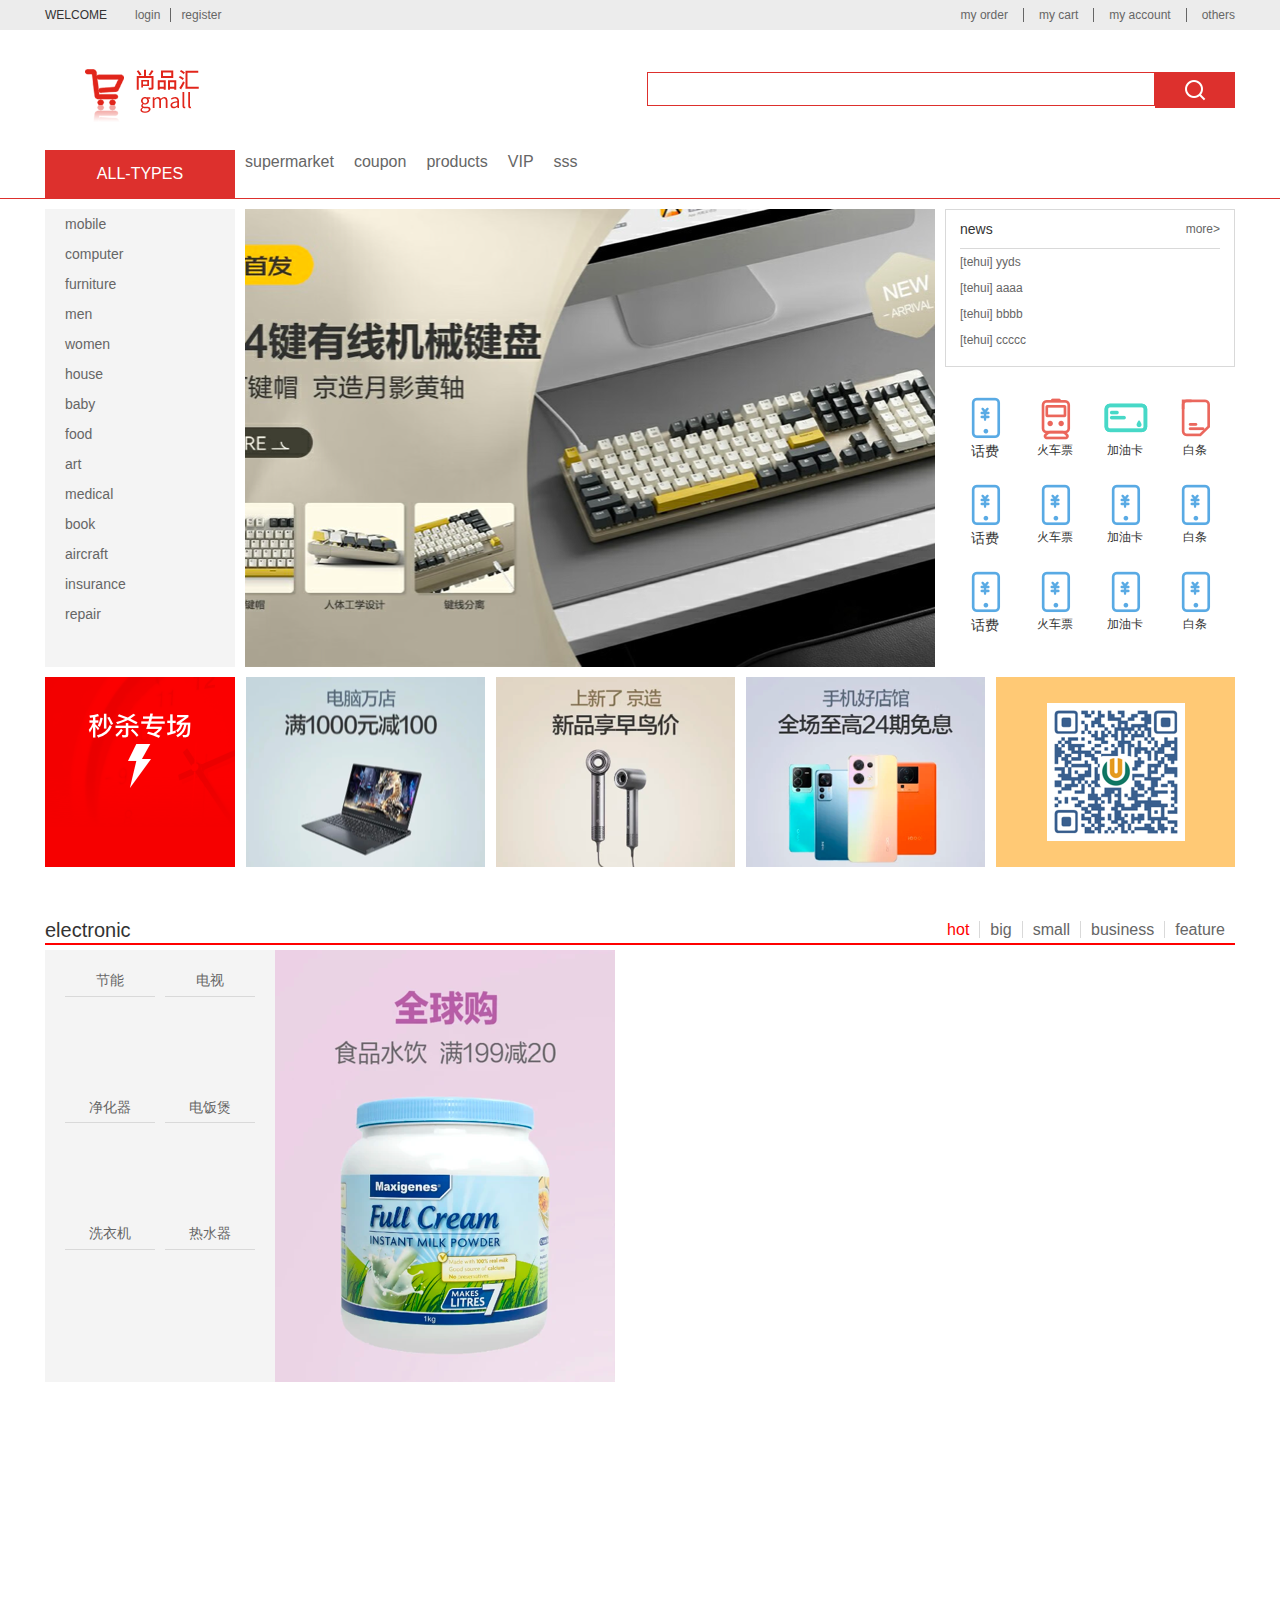
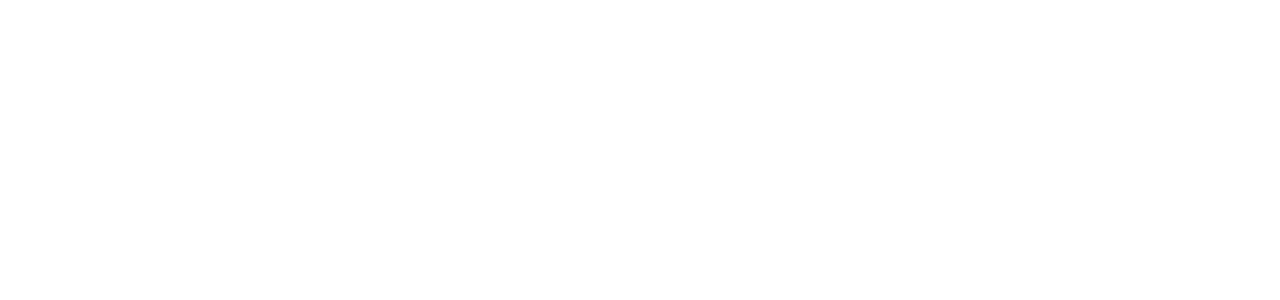
<file: html/index.html>
<!DOCTYPE html>
<html lang="en">
<head>
    <meta charset="UTF-8">
    <title>e-commerce</title>
    <link rel="shortcut icon" href="../favicon.ico" type="image/x-icon">
    <link rel="stylesheet" href="../css/reset.css">
    <link rel="stylesheet" href="../css/index.css">
</head>
<body>
    <div class = "topbar">
        <!-- 版心 -->
        <div class="container clearfix">
            <!-- 欢迎区，左侧 -->
            <div class="welcome leftfix">
                <span class="hello">WELCOME</span>
                <a class="login" href="#">login</a>
                <a class="register" href="#">register</a>
            </div>
            <!-- 导航区，右侧 -->
            <div class="topbar-nav rightfix">
                <ul class = "list">
                    <li><a class="order" href="#">my order</a></li>
                    <li><a href="#">my cart</a></li>
                    <li><a href="#">my account</a></li>
                    <li><a class="others" href="#">others</a></li>
                </ul>
            </div>
        </div>
    </div>
    
    <!-- head -->
    <div class="header">
        <div class="container clearfix">
            <div class="logo leftfix">
                <img src="../resource/logo.png" alt="logo">
            </div>
            
            <div class="searchbar rightfix">
                <form action="#">
                    <input type="search">
                    <button></button>
                </form>
            </div>
            
        </div>
    </div>

    <div class="main-nav">
        <div class="container clearfix">
            <div class="all-types leftfix">ALL-TYPES</div>
            <ul class="nav-list leftfix clearfix">
                <li><a href="#">supermarket</a></li>
                <li><a href="#">coupon</a></li>
                <li><a href="#">products</a></li>
                <li><a href="#">VIP</a></li>
                <li><a href="#">sss</a></li>
            </ul>
        </div>
        
    </div>

    <!-- content -->
    <div class="main-content">
        <div class="container clearfix">
            
            <ul class="slide-nav leftfix">
                <li>
                    <!-- 一级菜单 -->
                    <a href="#">mobile</a>
                    <!-- 二级菜单 -->
                    <div class="second-menu">
                        <dl class = "clearfix">
                            <dt><a href = "#">electrical</a></dt>
                            <dd><a href = "#">books</a></dd>
                            <dd><a href = "#">network</a></dd>
                            <dd><a href = "#">magazine</a></dd>
                        </dl>

                        <dl class = "clearfix">
                            <dt><a href = "#">electrical2</a></dt>
                            <dd><a href = "#">books</a></dd>
                            <dd><a href = "#">network</a></dd>
                            <dd><a href = "#">magazine</a></dd>
                        </dl>

                        <dl class = "clearfix">
                            <dt><a href = "#">electrical3</a></dt>
                            <dd><a href = "#">books</a></dd>
                            <dd><a href = "#">network</a></dd>
                            <dd><a href = "#">magazine</a></dd>
                        </dl>

                        <dl class = "clearfix">
                            <dt><a href = "#">electrical4</a></dt>
                            <dd><a href = "#">books</a></dd>
                            <dd><a href = "#">network</a></dd>
                            <dd><a href = "#">magazine</a></dd>
                        </dl>

                        <dl class = "clearfix">
                            <dt><a href = "#">electrical5</a></dt>
                            <dd><a href = "#">books</a></dd>
                            <dd><a href = "#">network</a></dd>
                            <dd><a href = "#">magazine</a></dd>
                        </dl>

                        <dl class = "clearfix">
                            <dt><a href = "#">electrical6</a></dt>
                            <dd><a href = "#">books</a></dd>
                            <dd><a href = "#">network</a></dd>
                            <dd><a href = "#">magazine</a></dd>
                        </dl>

                        <dl class = "clearfix">
                            <dt><a href = "#">electrical7</a></dt>
                            <dd><a href = "#">books</a></dd>
                            <dd><a href = "#">network</a></dd>
                            <dd><a href = "#">magazine</a></dd>
                        </dl>

                        <dl class = "clearfix">
                            <dt><a href = "#">electrical8</a></dt>
                            <dd><a href = "#">books</a></dd>
                            <dd><a href = "#">network</a></dd>
                            <dd><a href = "#">magazine</a></dd>
                        </dl>

                        <dl class = "clearfix">
                            <dt><a href = "#">electrical9</a></dt>
                            <dd><a href = "#">books</a></dd>
                            <dd><a href = "#">network</a></dd>
                            <dd><a href = "#">magazine</a></dd>
                        </dl>

                        <dl class = "clearfix">
                            <dt><a href = "#">electrical10</a></dt>
                            <dd><a href = "#">books</a></dd>
                            <dd><a href = "#">network</a></dd>
                            <dd><a href = "#">magazine</a></dd>
                        </dl>

                        <dl class = "clearfix">
                            <dt><a href = "#">electrical11</a></dt>
                            <dd><a href = "#">books</a></dd>
                            <dd><a href = "#">network</a></dd>
                            <dd><a href = "#">magazine</a></dd>
                        </dl>

                    </div>
                </li>
                <li><a href="#">computer</a>
                    <div class="second-menu">
                        <dl class = "clearfix">
                            <dt><a href = "#">electrical</a></dt>
                            <dd><a href = "#">books</a></dd>
                            <dd><a href = "#">network</a></dd>
                            <dd><a href = "#">magazine</a></dd>
                        </dl>

                        <dl class = "clearfix">
                            <dt><a href = "#">electrical2</a></dt>
                            <dd><a href = "#">books</a></dd>
                            <dd><a href = "#">network</a></dd>
                            <dd><a href = "#">magazine</a></dd>
                        </dl>

                        <dl class = "clearfix">
                            <dt><a href = "#">electrical3</a></dt>
                            <dd><a href = "#">books</a></dd>
                            <dd><a href = "#">network</a></dd>
                            <dd><a href = "#">magazine</a></dd>
                        </dl>

                        <dl class = "clearfix">
                            <dt><a href = "#">electrical4</a></dt>
                            <dd><a href = "#">books</a></dd>
                            <dd><a href = "#">network</a></dd>
                            <dd><a href = "#">magazine</a></dd>
                        </dl>

                        <dl class = "clearfix">
                            <dt><a href = "#">electrical5</a></dt>
                            <dd><a href = "#">books</a></dd>
                            <dd><a href = "#">network</a></dd>
                            <dd><a href = "#">magazine</a></dd>
                        </dl>

                        <dl class = "clearfix">
                            <dt><a href = "#">electrical6</a></dt>
                            <dd><a href = "#">books</a></dd>
                            <dd><a href = "#">network</a></dd>
                            <dd><a href = "#">magazine</a></dd>
                        </dl>

                        <dl class = "clearfix">
                            <dt><a href = "#">electrical7</a></dt>
                            <dd><a href = "#">books</a></dd>
                            <dd><a href = "#">network</a></dd>
                            <dd><a href = "#">magazine</a></dd>
                        </dl>

                        <dl class = "clearfix">
                            <dt><a href = "#">electrical8</a></dt>
                            <dd><a href = "#">books</a></dd>
                            <dd><a href = "#">network</a></dd>
                            <dd><a href = "#">magazine</a></dd>
                        </dl>

                        <dl class = "clearfix">
                            <dt><a href = "#">electrical9</a></dt>
                            <dd><a href = "#">books</a></dd>
                            <dd><a href = "#">network</a></dd>
                            <dd><a href = "#">magazine</a></dd>
                        </dl>

                        <dl class = "clearfix">
                            <dt><a href = "#">electrical10</a></dt>
                            <dd><a href = "#">books</a></dd>
                            <dd><a href = "#">network</a></dd>
                            <dd><a href = "#">magazine</a></dd>
                        </dl>

                        <dl class = "clearfix">
                            <dt><a href = "#">electrical11</a></dt>
                            <dd><a href = "#">books</a></dd>
                            <dd><a href = "#">network</a></dd>
                            <dd><a href = "#">magazine</a></dd>
                        </dl>

                    </div></li>
                <li><a href="#">furniture</a>
                    <div class="second-menu">
                        <dl class = "clearfix">
                            <dt><a href = "#">electrical</a></dt>
                            <dd><a href = "#">books</a></dd>
                            <dd><a href = "#">network</a></dd>
                            <dd><a href = "#">magazine</a></dd>
                        </dl>

                        <dl class = "clearfix">
                            <dt><a href = "#">electrical2</a></dt>
                            <dd><a href = "#">books</a></dd>
                            <dd><a href = "#">network</a></dd>
                            <dd><a href = "#">magazine</a></dd>
                        </dl>

                        <dl class = "clearfix">
                            <dt><a href = "#">electrical3</a></dt>
                            <dd><a href = "#">books</a></dd>
                            <dd><a href = "#">network</a></dd>
                            <dd><a href = "#">magazine</a></dd>
                        </dl>

                        <dl class = "clearfix">
                            <dt><a href = "#">electrical4</a></dt>
                            <dd><a href = "#">books</a></dd>
                            <dd><a href = "#">network</a></dd>
                            <dd><a href = "#">magazine</a></dd>
                        </dl>

                        <dl class = "clearfix">
                            <dt><a href = "#">electrical5</a></dt>
                            <dd><a href = "#">books</a></dd>
                            <dd><a href = "#">network</a></dd>
                            <dd><a href = "#">magazine</a></dd>
                        </dl>

                        <dl class = "clearfix">
                            <dt><a href = "#">electrical6</a></dt>
                            <dd><a href = "#">books</a></dd>
                            <dd><a href = "#">network</a></dd>
                            <dd><a href = "#">magazine</a></dd>
                        </dl>

                        <dl class = "clearfix">
                            <dt><a href = "#">electrical7</a></dt>
                            <dd><a href = "#">books</a></dd>
                            <dd><a href = "#">network</a></dd>
                            <dd><a href = "#">magazine</a></dd>
                        </dl>

                        <dl class = "clearfix">
                            <dt><a href = "#">electrical8</a></dt>
                            <dd><a href = "#">books</a></dd>
                            <dd><a href = "#">network</a></dd>
                            <dd><a href = "#">magazine</a></dd>
                        </dl>

                        <dl class = "clearfix">
                            <dt><a href = "#">electrical9</a></dt>
                            <dd><a href = "#">books</a></dd>
                            <dd><a href = "#">network</a></dd>
                            <dd><a href = "#">magazine</a></dd>
                        </dl>

                        <dl class = "clearfix">
                            <dt><a href = "#">electrical10</a></dt>
                            <dd><a href = "#">books</a></dd>
                            <dd><a href = "#">network</a></dd>
                            <dd><a href = "#">magazine</a></dd>
                        </dl>

                        <dl class = "clearfix">
                            <dt><a href = "#">electrical11</a></dt>
                            <dd><a href = "#">books</a></dd>
                            <dd><a href = "#">network</a></dd>
                            <dd><a href = "#">magazine</a></dd>
                        </dl>

                    </div></li>
                <li><a href="#">men</a></li>
                <li><a href="#">women</a></li>
                <li><a href="#">house</a></li>
                <li><a href="#">baby</a></li>
                <li><a href="#">food</a></li>
                <li><a href="#">art</a></li>
                <li><a href="#">medical</a></li>
                <li><a href="#">book</a></li>
                <li><a href="#">aircraft</a></li>
                <li><a href="#">insurance</a></li>
                <li><a href="#">repair</a></li>
            </ul>

            <div class="banner leftfix">

            </div>

            <div class="slide-others leftfix">
                <div class="news">
                    <div class="newstitle clearfix">
                        <span class = "leftfix">news</span>
                        <a class = "msg-link" href = "#"> more&gt</a>
                    </div>
                

                    <ul class="msg-list">                   
                        <li><a href="#">[tehui] yyds</a></li>
                        <li><a href="#">[tehui] aaaa</a></li>
                        <li><a href="#">[tehui] bbbb</a></li>
                        <li><a href="#">[tehui] ccccc</a></li>                   
                    </ul>
                </div>

                <div class="quicklinks">
                    <ul class= "others-nav-list clearfix">
                        <li>
                             <!-- 精灵图增加加载速度 -->
                            <div class="picture"></div>
                            <span class = "link-text">话费</span>
                        </li>
                        
                        <li>
                            <div class="picture"></div>
                            <span>火车票</span>
                        </li>

                        <li>
                            <div class="picture"></div>
                            <span>加油卡</span>
                        </li>

                        <li>
                            <div class="picture"></div>
                            <span>白条</span>
                        </li>
                    </ul>

                    <ul class= "others-nav-list clearfix">
                        <li>
                             <!-- 精灵图增加加载速度 -->
                            <div class="picture"></div>
                            <span class = "link-text">话费</span>
                        </li>
                        
                        <li>
                            <div class="picture"></div>
                            <span>火车票</span>
                        </li>

                        <li>
                            <div class="picture"></div>
                            <span>加油卡</span>
                        </li>

                        <li>
                            <div class="picture"></div>
                            <span>白条</span>
                        </li>
                    </ul>

                    <ul class= "others-nav-list clearfix">
                        <li>
                             <!-- 精灵图增加加载速度 -->
                            <div class="picture"></div>
                            <span class = "link-text">话费</span>
                        </li>
                        
                        <li>
                            <div class="picture"></div>
                            <span>火车票</span>
                        </li>

                        <li>
                            <div class="picture"></div>
                            <span>加油卡</span>
                        </li>

                        <li>
                            <div class="picture"></div>
                            <span>白条</span>
                        </li>
                    </ul>
                </div>
            </div>
            
        </div>
    </div>

    <!-- sec-kill -->
    <div class="sec-kill">
        <div class="container clearfix">
            <img src="../resource/seckill.png" alt="miaosha">
            <img src="../resource/banner1.png" alt="miaosha1">
            <img src="../resource/banner2.png" alt="miaosha2">
            <img src="../resource/banner3.png" alt="miaosha3">
            <img src="../resource/baner4.png" alt="miaosha4">
        </div>
    </div>

    <!-- floor -->
    <div class="floor">
        <div class="container clearfix">
            <div class="floor-top">
                <span class = "leftfix">electronic</span>
                <ul class = "floor-nav-list rightfix clearfix">
                    <li><a href="#">hot</a></li>
                    <li><a href="#">big</a></li>
                    <li><a href="#">small</a></li>
                    <li><a href="#">business</a></li>
                    <li><a href="#">feature</a></li>
                    
                </ul>
            </div>

            <div class="floor-bot clearfix">
                <div class="info1 leftfix">
                
                    <ul class="info1-link clearfix">
                        <li><a class = "leftfix" href="#">节能</a></li>
                        <li><a class = "rightfix" href="#">电视</a></li>
                        <li><a class = "leftfix" href="#">净化器</a></li>
                        <li><a class = "rightfix" href="#">电饭煲</a></li>
                        <li><a class = "leftfix" href="#">洗衣机</a></li>
                        <li><a class = "rightfix" href="#">热水器</a></li>
                    </ul>
                    
                    
                        <!-- <img src="../resource/编组.png" alt="bianzu"> -->
                </div>
                <div class="info2 leftfix">
                    <img src="../resource/appliance_banner07.png" alt="banner7">
                </div>
                <div class="info3 leftfix"></div>
                <div class="info4 leftfix"></div>
                <div class="info5 leftfix"></div>
            </div>
        </div>
    </div>

</body>
</html>
</file>
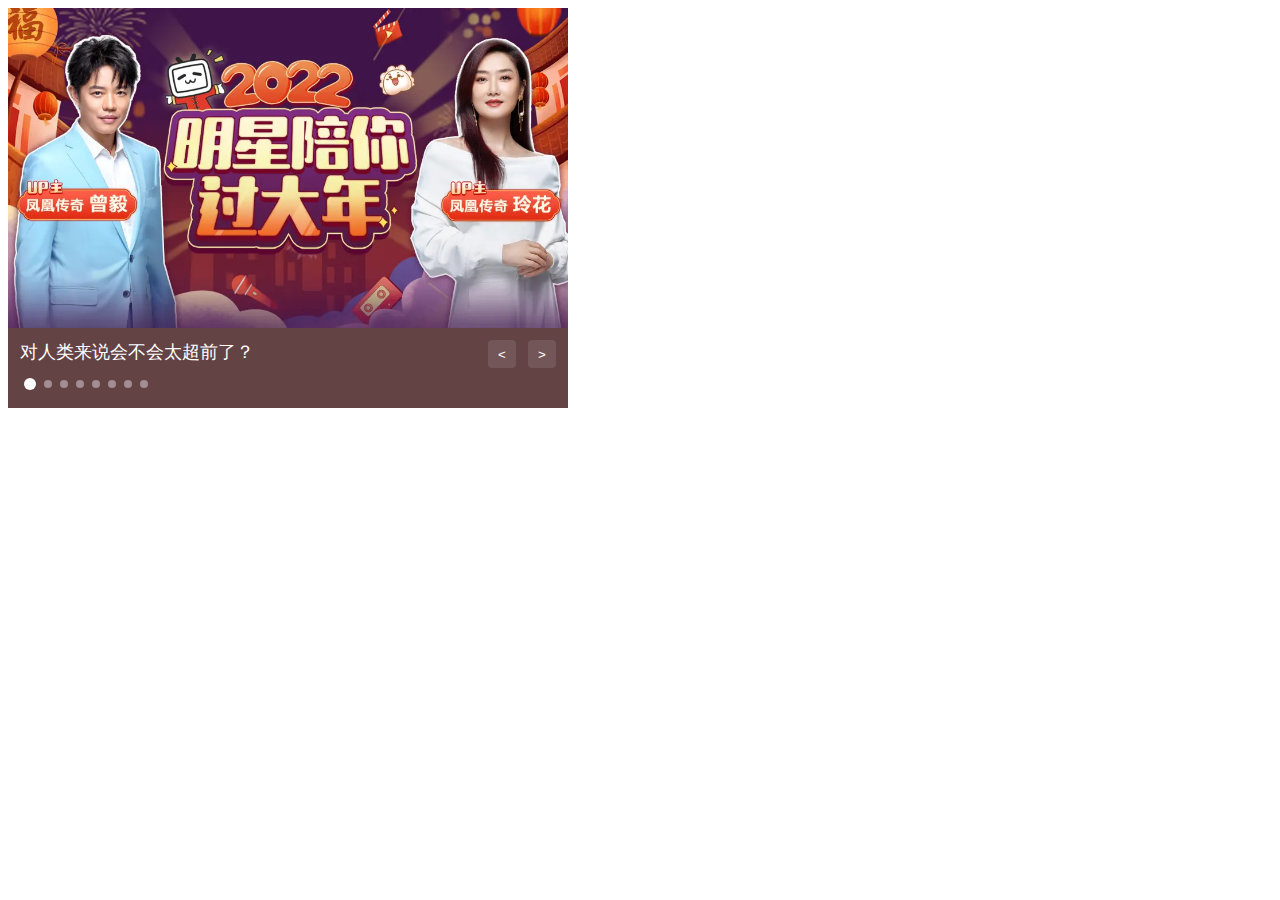
<file: practice/轮播图素材.html>
<!DOCTYPE html>
<html lang="en">

<head>
  <meta charset="UTF-8" />
  <meta http-equiv="X-UA-Compatible" content="IE=edge" />
  <meta name="viewport" content="width=device-width, initial-scale=1.0" />
  <title>轮播图点击切换</title>
  <style>
    * {
      box-sizing: border-box;
    }

    .slider {
      width: 560px;
      height: 400px;
      overflow: hidden;
    }

    .slider-wrapper {
      width: 100%;
      height: 320px;
    }

    .slider-wrapper img {
      width: 100%;
      height: 100%;
      display: block;
    }

    .slider-footer {
      height: 80px;
      background-color: rgb(100, 67, 68);
      padding: 12px 12px 0 12px;
      position: relative;
    }

    .slider-footer .toggle {
      position: absolute;
      right: 0;
      top: 12px;
      display: flex;
    }

    .slider-footer .toggle button {
      margin-right: 12px;
      width: 28px;
      height: 28px;
      appearance: none;
      border: none;
      background: rgba(255, 255, 255, 0.1);
      color: #fff;
      border-radius: 4px;
      cursor: pointer;
    }

    .slider-footer .toggle button:hover {
      background: rgba(255, 255, 255, 0.2);
    }

    .slider-footer p {
      margin: 0;
      color: #fff;
      font-size: 18px;
      margin-bottom: 10px;
    }

    .slider-indicator {
      margin: 0;
      padding: 0;
      list-style: none;
      display: flex;
      align-items: center;
    }

    .slider-indicator li {
      width: 8px;
      height: 8px;
      margin: 4px;
      border-radius: 50%;
      background: #fff;
      opacity: 0.4;
      cursor: pointer;
    }

    .slider-indicator li.active {
      width: 12px;
      height: 12px;
      opacity: 1;
    }
  </style>
</head>

<body>
  <div class="slider">
    <div class="slider-wrapper">
      <img src="./images/slider01.jpg" alt="" />
    </div>
    <div class="slider-footer">
      <p>对人类来说会不会太超前了？</p>
      <ul class="slider-indicator">
        <li class="active"></li>
        <li></li>
        <li></li>
        <li></li>
        <li></li>
        <li></li>
        <li></li>
        <li></li>
      </ul>
      <div class="toggle">
        <button class="prev">&lt;</button>
        <button class="next">&gt;</button>
      </div>
    </div>
  </div>
  <script>
    // 1. 初始数据
    const sliderData = [
      { url: './images/slider01.jpg', title: '对人类来说会不会太超前了？', color: 'rgb(100, 67, 68)' },
      { url: './images/slider02.jpg', title: '开启剑与雪的黑暗传说！', color: 'rgb(43, 35, 26)' },
      { url: './images/slider03.jpg', title: '真正的jo厨出现了！', color: 'rgb(36, 31, 33)' },
      { url: './images/slider04.jpg', title: '李玉刚：让世界通过B站看到东方大国文化', color: 'rgb(139, 98, 66)' },
      { url: './images/slider05.jpg', title: '快来分享你的寒假日常吧~', color: 'rgb(67, 90, 92)' },
      { url: './images/slider06.jpg', title: '哔哩哔哩小年YEAH', color: 'rgb(166, 131, 143)' },
      { url: './images/slider07.jpg', title: '一站式解决你的电脑配置问题！！！', color: 'rgb(53, 29, 25)' },
      { url: './images/slider08.jpg', title: '谁不想和小猫咪贴贴呢！', color: 'rgb(99, 72, 114)' },
    ]


    
    // get content info
    const img = document.querySelector('.slider-wrapper img')
    const p = document.querySelector('.slider-footer p')
    const bgColor = document.querySelector('.slider-footer')
   
    //get button info
    const bnLeft = document.querySelector('.toggle .prev')
    const bnRight = document.querySelector('.toggle .next')

    let timeId = 0
    let i =0

    //function change content
    let fn = function(){
      img.src = sliderData[i].url
      p.innerHTML = sliderData[i].title
      bgColor.style.backgroundColor = sliderData[i].color

      document.querySelector('.slider-indicator .active').classList.remove('active')
      
      document.querySelector(`.slider-indicator li:nth-child(${i + 1})`).classList.add('active')
    }

    // start rotograph when open web
    timeId = setInterval(function(){
      i++

      if(i === sliderData.length){
        i = 0
      }

      fn()
    }, 1000)

    //click right button
    bnRight.addEventListener('click', function(){

      if(i < sliderData.length - 1){
        i++
      }else{
        i = 0
      }

      fn()
    })

    //click left button
    bnLeft.addEventListener('click', function(){

      if(i >= 1){
        i--
      }else{
        i = sliderData.length - 1
      }

      fn()
    })


    //mouse enter, close interval
    const slider = document.querySelector('.slider')
    slider.addEventListener('mouseenter', function(){
        //close interval
        clearInterval(timeId)
    })




    //mouse leave, rotograph start to work again
    slider.addEventListener('mouseleave', function(){

      //close interval
      clearInterval(timeId)

      //restart interval
      timeId = setInterval(function(){
        i++

        if(i === sliderData.length){
          i = 0
        }

        fn()},1000)
      })

  </script>
</body>

</html>
</file>
<file: css/index.css>
/* base conf */
.container {
    width: 1190px;
    margin: 0 auto;
}


/*#region 顶部导航区top start*/
.topbar {
    height: 30px;
    background-color: #ECECEC;
}

.welcome {
    text-align: center;
    height: 30px;
    line-height: 30px;
    font-size: 0px;
}

.welcome a, .welcome span {
    font-size: 12px;
}

.welcome .hello {
    margin-right: 28px;
}

.welcome .login {
    padding-right: 10px;
    border-right: 1px solid #666;
}

.welcome .register {
    padding-left: 10px;
}

.topbar-nav .list{
    height : 30px;
    line-height: 30px;
    font-size: 12px;
}

.topbar-nav .list li{
    float: left;
}

.topbar-nav .list li a{
    padding: 0 15px;
    border-right: 1px solid #666;
}

.topbar-nav .list li:first-child>a{
    padding-left:0;
}

.topbar-nav .list li:last-child>a{
    padding-right:0;
    border : 0;
}
/*#endregion top end */


/*#region 头部 header start*/

.header {
    height: 120px;
}

.header .logo {
    width: 190px;
}

.header .searchbar {
    margin-top: 42px;
    font-size : 0;
}

.header .searchbar input{
    width: 508px;
    height: 34px;
    border: 1px solid #DD302D;
    
}

.header .searchbar button {
    width : 80px;
    height: 36px;
    background-color: #DD302D; 
    /* duiqi */
    vertical-align: top;
    background-image: url('../resource/serch_icon.png');
    background-repeat: no-repeat;
    background-position: 28px 6px;
}




/*#endregion header end */



/* #region 主导航区 main-nav start*/
.main-nav {
    height : 48px;
    border-bottom: 1px solid  #DD302D;
}

.main-nav .all-types {
    width: 190px;
    height: 48px;
    line-height: 48px;
    text-align: center;
    font-size: 16px;
    color: white;
    background-color: #DD302D;
}


.main-nav .nav-list li {
    float: left;
}

.main-nav .nav-list li a {
    font-size: 16px;
    margin: 0 10px;
}

/* .main-nav .nav-list:first-child a {
    margin: 0 10px 0 10px;
} */
/* #endregion main-nav end*/


/* #region 主要内容区侧边 content-nav start*/
.main-content {
    margin-top:10px;
}


.main-content .slide-nav {
    width: 190px;
    height: 458px;
    background-color: #F4F4F4;
    position: relative;
}

.main-content .slide-nav li {
    padding-left: 20px;
    font-size: 14px;
    height: 30px;
    line-height: 30px;
    
}
.main-content .slide-nav li:hover {
    background-color: gray;
}
.main-content .slide-nav li:hover>a{
    color: red;
}


.second-menu {
    width: 680px;
    height: 458px;
    background-color: white;
    position: absolute;
    left: 190px;
    top: 0px;
    padding-left: 20px;
    display: none;
}

.main-content .slide-nav li:hover .second-menu {
    display : block;
}

.second-menu dl {
    height: 36px;
    line-height: 36px;
}

.second-menu dl:first-child {
    margin-top: 10px;
}

.second-menu dt {
    float : left;
    width: 70px;
    font-weight: bold;
    margin-right: 20px;
}

.second-menu dd {
    float : left;
    /* margin : 0 10px; */
}

.second-menu dd a {
    padding: 0 10px;
    border-left: 1px solid grey;
}


.main-content .banner {
    width: 690px;
    height: 458px;
    margin: 0 10px;
    background-image: url("../resource/banner主图.png");
}



.main-content .slide-others .news{
    width: 260px;
    height: 156px;
    padding: 0 14px;
    border: 1px solid #D9D9D9;
}

.main-content .slide-others .news .newstitle{
    height: 38px;
    line-height: 38px;
    font-size: 14px;
    border-bottom: 1px solid #D9D9D9;
}


.main-content .slide-others .newstitle a{
    float: right;
    font-size: 12px;
}

.main-content .slide-others .news .msg-list{
    height: 26px;
    line-height: 26px;
}

.main-content .slide-others .quicklinks{
    margin-top: 10px;
    width: 290px;
    height: 290px;
    overflow: hidden;
    text-align: center;
}

.main-content .slide-others .quicklinks ul:first-child {
    margin-top: 16px;
}

.main-content .slide-others .quicklinks .others-nav-list li{
    width: 48px;
    float :left;
    margin: 0 11px;
    height: 70px;
}

.main-content .slide-others .others-nav-list li:first-child {
    margin-left : 16px;
}

.main-content .slide-others .quicklinks .picture{
    width: 48px;
    height: 48px;
    background-image: url("../resource/精灵图-侧边功能.png");
}

.quicklinks .others-nav-list:nth-child(1) li:nth-child(2) .picture{
    background-position: -48px 0;
}

.quicklinks .others-nav-list:nth-child(1) li:nth-child(3) .picture{
    background-position: -96px 0;
}

.quicklinks .others-nav-list:nth-child(1) li:nth-child(4) .picture{
    background-position: -144px 0;
}

.main-content .slide-others .quicklinks li .link-text {
    font-size: 14px;
}

.main-content .slide-others .quicklinks ul:nth-child(2) {
    margin: 17px 0;
}

.main-content .slide-others .quicklinks ul:last-child {
    margin-bottom: 30px;
}

/* #endregion end  */

/* #region sec-kill */
.sec-kill img {
    margin-top: 10px;
    float : left;
    margin-right : 11px;
    cursor: pointer;
}

.sec-kill img:last-child {
    margin-right : 0;
}

/* #endregion */

/* region floor */
.floor {
    height: 985px;
    margin-top: 48px;
}

.floor .floor-top {
    height: 28px;
    line-height: 30px;
    border-bottom: 2px solid red;
}

.floor .floor-top span{
    font-size: 20px;
}

.floor .floor-top li {
    float : left;
    
}

.floor .floor-top li a{
    font-size: 16px;
    padding: 0 10px;
    border-left: 1px solid #D9D9D9;
}
.floor .floor-top li:first-child a{
    border:0;
    color : red;
}

.floor .floor-bot {
    margin-top : 5px;
}


.floor .floor-bot .info1 {
    width: 190px;
    height: 392px;
    text-align: center;
    background-color: #F4F4F4 ;
    padding: 20px;
}

/* .floor .floor-bot .info1 li{
    width: 90px;
    height: 22px;
} */


.floor .floor-bot .info1 li a{
    width: 90px;
    height: 22px;
    font-family: PingFangSC-Medium;
    font-size: 14px;
    color: #666666;
    line-height: 22px;
    padding-bottom : 3.5px;
    border-bottom: 1px solid rgba(217,217,217,1);
}
.floor-bot .info1-link li:nth-child(3) a,.floor-bot .info1-link li:nth-child(4) a {
    margin: 100px 0;
}
/* 
.info1 img {
    margin-top: 30px;
   
} */
/* endregion */
</file>
